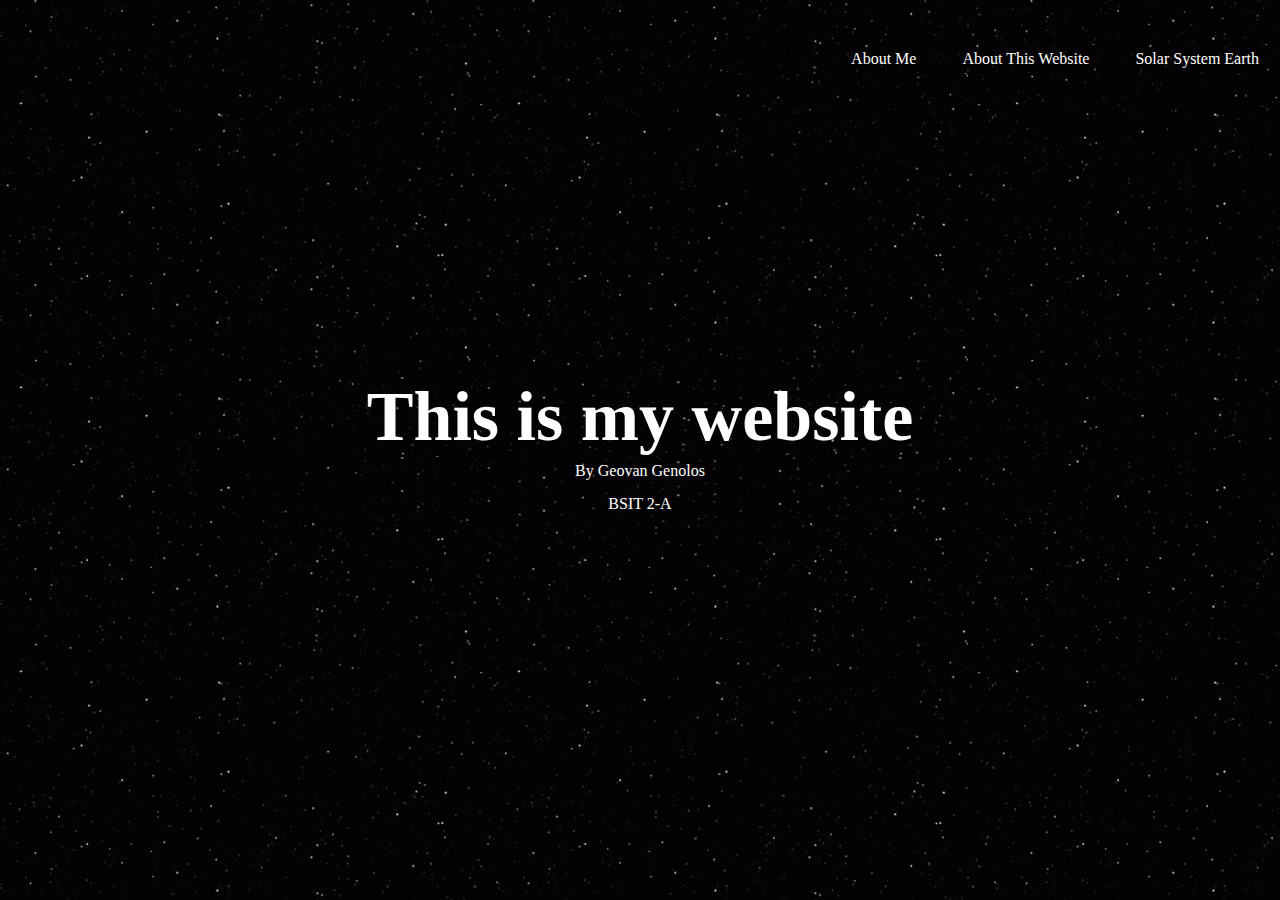
<file: index.html>
<!DOCTYPE html>
<html lang="en">
<head>
    <meta charset="UTF-8">
    <meta name="viewport" content="width=device-width, initial-scale=1.0">
    <title>This is my website</title>
    <link rel="stylesheet" href="style.css">
</head>
<body>
    <header>
        <ul>
            <li><a href="aboutme.html">About Me</a></li>
            <li><a href="aboutweb.html">About This Website</a></li>
            <li><a href="solar.html">Solar System Earth</a></li>
        </ul> 
        <div class="title">
            <h1>This is my website</h1>
            <p>By Geovan Genolos</p>
            <p>BSIT 2-A</p>
        </div>
    </header>

</body>
</html>
</file>
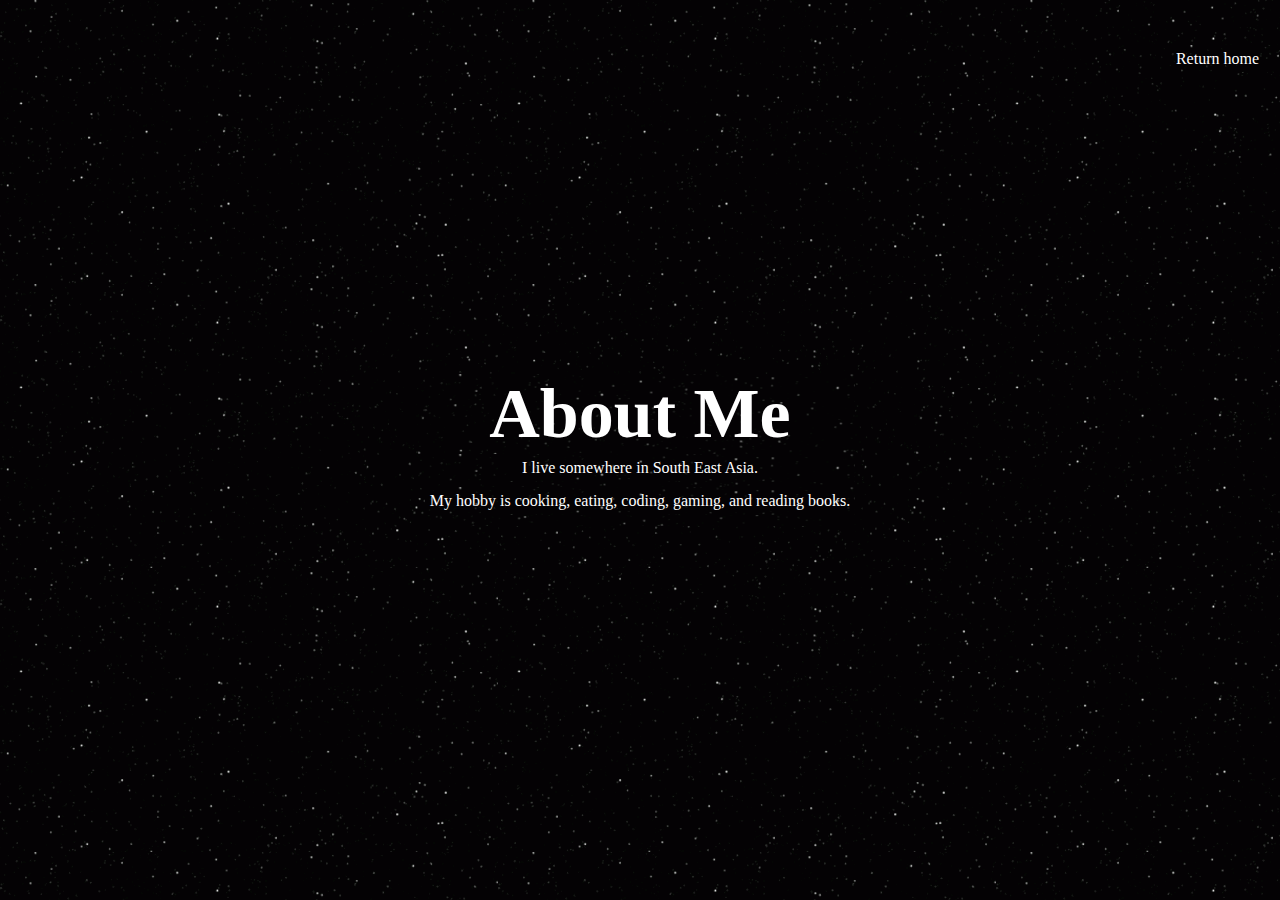
<file: aboutme.html>
<!DOCTYPE html>
<html lang="en">
<head>
    <meta charset="UTF-8">
    <meta name="viewport" content="width=device-width, initial-scale=1.0">
    <title>About me</title>

    <link rel="stylesheet" href="style.css">

    <nav>
        <ul>
            <li><a href="index.html">Return home</a></li>
        </ul>
    </nav>

</head>
<body>
    <div class="title">
    <table>
        <td>
            <tr>
                <h1>About Me</h1>
                <p>
                    I live somewhere in South East Asia. 
                </p>
                <p>
                    My hobby is cooking, eating, coding, gaming, and reading books. 
                </p>
           </tr>
        </td>
    </table>
    </div>

</body>
</html>
</file>
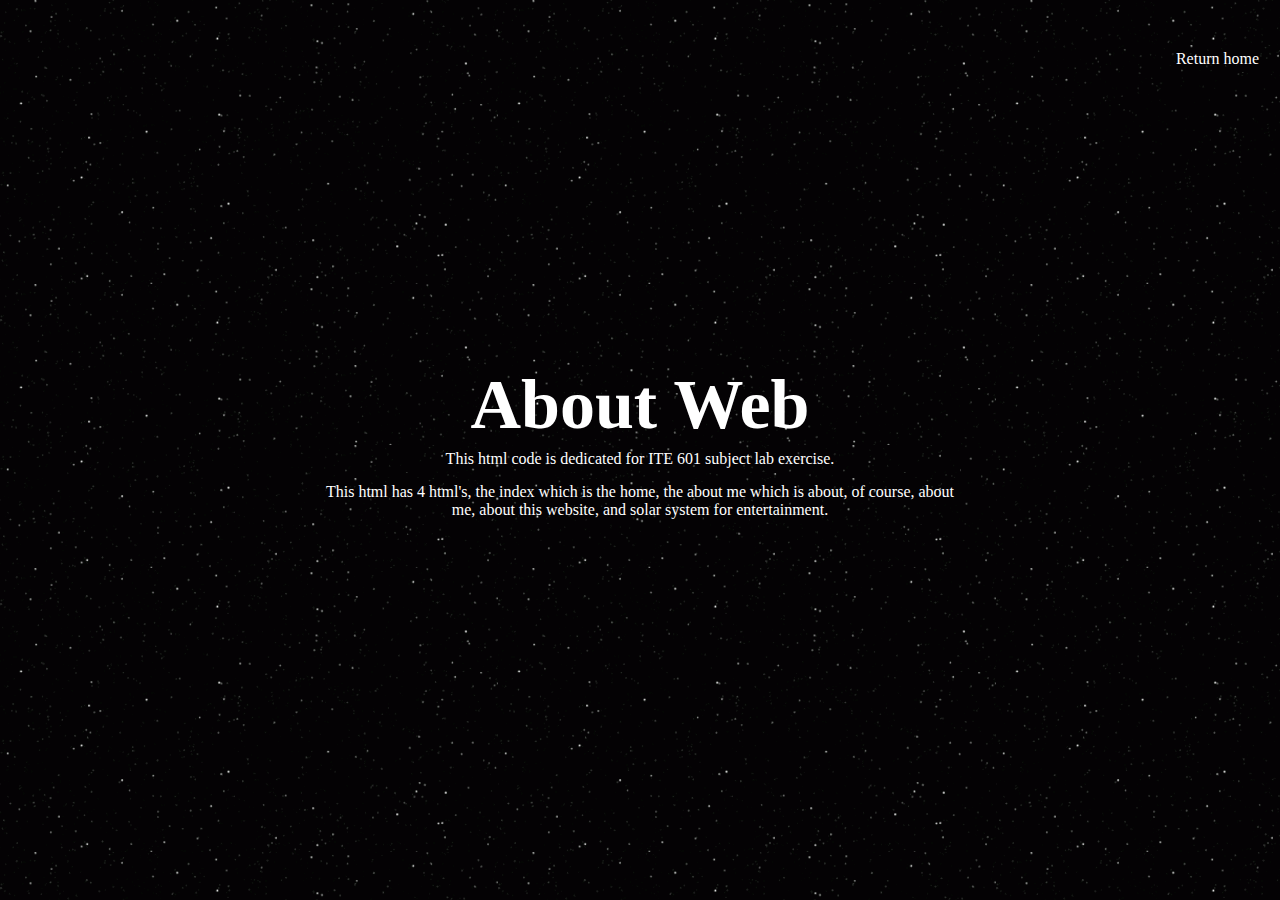
<file: aboutweb.html>
<!DOCTYPE html>
<html lang="en">
<head>
    <meta charset="UTF-8">
    <meta name="viewport" content="width=device-width, initial-scale=1.0">
    <title>About me</title>

    <link rel="stylesheet" href="style.css">

    <nav>
        <ul>
            <li><a href="index.html">Return home</a></li>
        </ul>
    </nav>

</head>
<body>
    <div class="title">
    <table>
        <td>
            <tr>
                <h1>About Web</h1>
                <p>
                This html code is dedicated for ITE 601 subject lab exercise.
                </p>
                <p>
                This html has 4 html's, the index which is the home, the about me which is about, of course, about me, about this website, and solar system for entertainment.
                </p>
           </tr>
        </td>
    </table>
    </div>

</body>
</html>
</file>
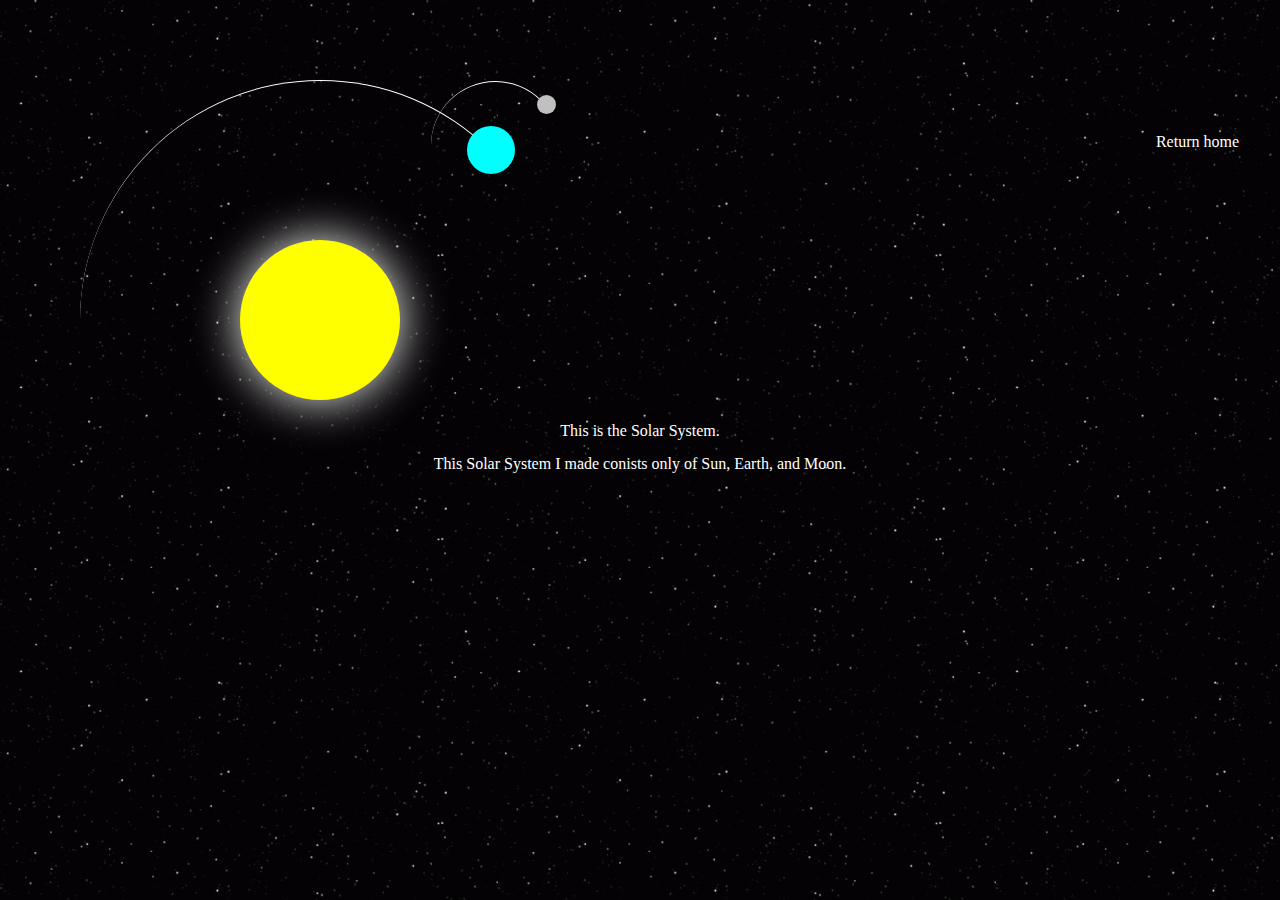
<file: solar.html>
<!DOCTYPE html>
<html lang="en">
<head>
    <meta charset="UTF-8">
    <meta name="viewport" content="width=device-width, initial-scale=1.0">
    <title>Solar System</title>
    
    <style>
        ul {
            float: right;
            list-style-type: none;
            margin-top: -350px;
        }

        ul li {
            display: inline-block;
        }

        * {
            margin: 0;
            padding: 0;
            font-family: Century Gothic;
        }      

        ul li a:hover{
           background-color: #fff;
           color: rgb(62, 61, 61)
        }

        ul li.active a{
          background-color: #fff;
           color: rgb(62, 61, 61);
        }

        ul li a {
            text-decoration: none;
            color: #fff;
            padding: 5px 20px;
            border: 1px solid transparent;
            transition: 0.6s ease;
        }
        
        body {
            margin: 0;
            height: 100vh;
            display: flex;
            flex-direction: column;
            justify-content: center;
            align-items: center;
            background-image: url(space.gif);
            overflow: hidden;
        }

        nav {
            align-self: flex-end;
            margin-right: 20px;
        }
        .container {
            text-align: center;
        }

        .sun {
            position: absolute;
            top: 15em;
            left: 15em;
            width: 10em;
            height: 10em;
            background-color: yellow;
            border-radius: 50%;
            box-shadow: 0 0 3em white;
            z-index: 3; 
        }
        .earth, .moon {
            position: absolute;
            border-style: solid;
            border-color: white transparent transparent transparent;
            border-width: 0.1em 0.1em 0 0;
            border-radius: 50%; 
        }
        .earth {
            top: 5em;
            left: 5em;
            width: 30em;
            height: 30em;
            animation: orbit 36.5s linear infinite;
            z-index: 2; 
        }
        .moon {
            top: 0;
            right: 0;
            width: 8em;
            height: 8em;
            animation: orbit 2.7s linear infinite;
            z-index: 1; 
        }
        .earth::before,
        .moon::before {
            content: '';
            position: absolute;
            border-radius: 50%;
        } 
        .earth::before {
            top: 2.8em;
            right: 2.8em;
            width: 3em;
            height: 3em;
            background-color: aqua;
        }
        .moon::before {
            top: 0.8em;
            right: 0.2em;
            width: 1.2em;
            height: 1.2em;
            background-color: silver;
        }
        @keyframes orbit {
            to {
                transform: rotate(360deg);
            }
        }
       
       @keyframes transitionIn {
         from {
           opacity: 0;
           transform: rotateX(-10deg);
          }
        }

        to {
          opacity: 1;
          transform: rotateX(0);
        }

        p {
           padding: 5px;
           color: #fff;
           text-align: center;
           margin-bottom: 5px;
           animation: transitionIn 1s ease;
       } 
    </style>

</head>
<body>
    <div class="container">
        <div class="sun"></div>
        <div class="earth">
            <div class="moon"></div>
        </div>
    </div>
    <p>This is the Solar System.</p>
    <p>This Solar System I made conists only of Sun, Earth, and Moon.</p>
    <nav>
        <ul>
            <li><a href="index.html">Return home</a></li>
        </ul>
    </nav>
</body>
</html>
</file>
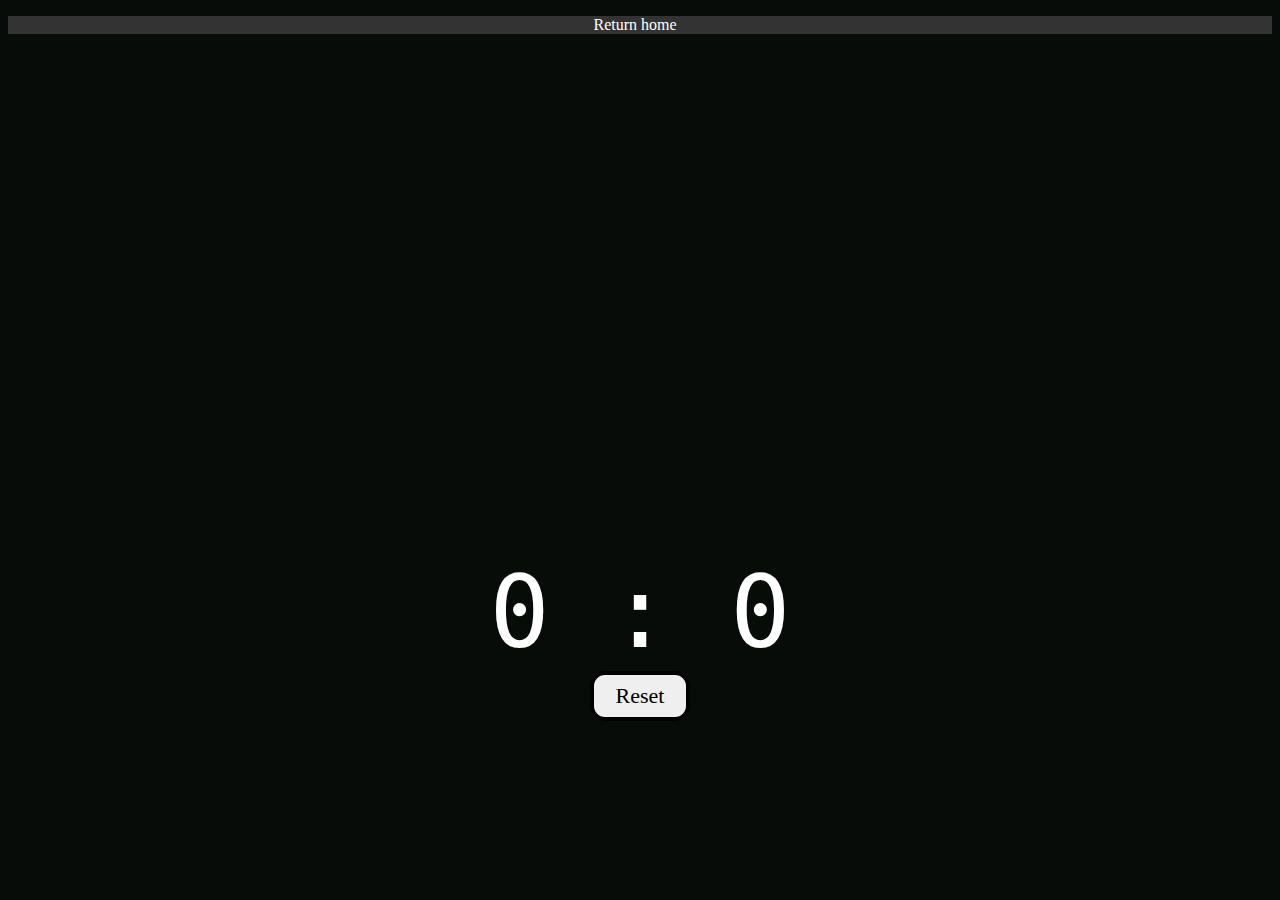
<file: not use/pingpong.html>
<!DOCTYPE html>
<html lang="en">
<head>
    <meta charset="UTF-8">
    <meta name="viewport" content="width=device-width, initial-scale=1.0">
    <title>Ping Pong</title>

    <link rel="stylesheet" href="pingpong.css">

    <nav>
        <ul>
            <li><a href="index.html">Return home</a></li>
        </ul>
    </nav>
    
</head> 
<body>
    <div id="gameContainer">
        <canvas id="gameBoard" width="500" height="500"></canvas>
        <div id="scoreText">0 : 0</div>
        <button id="resetBtn">Reset</button>
    </div>
    <script src="index.js"></script>
</body>
</html>
</file>
<file: style.css>
* {
    margin: 0;
    padding: 0;
    font-family: Century Gothic;
    background-image: url(space.gif);
}

header {
    background-image: url(space.gif);
}

ul {
    float: right;
    list-style-type: none;
    margin-top: 50px;
}

ul li {
    display: inline-block;
}

ul li a {
    text-decoration: none;
    color: #fff;
    padding: 5px 20px;
    border: 1px solid transparent;
    transition: 0.6s ease;
}

ul li a:hover{
    background-color: #fff;
    color: rgb(62, 61, 61)
}

ul li.active a{
    background-color: #fff;
    color: rgb(62, 61, 61);
}

.main{
    max-width: 1200px;
    margin: auto;
}

.title{
    position: absolute;
    top: 50%;
    left: 50%;
    transform: translate(-50%,-50%);
    text-align: center;
}

.title h1 {
    color: #fff;
    font-size: 70px;
    animation: transitionIn 1s ease;
}

p {
    padding: 5px;
    color: #fff;
    text-align: center;
    margin-bottom: 5px;
    animation: transitionIn 1s ease;
}

@keyframes transitionIn {
    from {
        opacity: 0;
        transform: rotateX(-10deg);
    }

    to {
        opacity: 1;
        transform: rotateX(0);
    }
}
</file>
<file: not use/pingpong.css>
html {
    background-color: rgb(7, 12, 9);
}

body {
    font-family: 'Times New Roman', Times, serif;
    text-align: center;
    color: white;
}

h1 {
    margin: 5;
}

nav {
    background-color: #333;
}

nav ul {
    list-style: none;
    padding: 0;
}

nav li {
    display: inline;
    margin-right: 10px;
}

nav a {
    text-decoration: none;
    color: white;
}

#gameBoard {
    text-align: center;
}
#scoreText {
    font-family: "consolas", monospace;
    font-size: 100px;
}

#resetBtn {
    font-family: "Permanent Market", cursive;
    font-size: 22px;
    width: 100px;
    height: 50px; 
    border: 4px solid;
    border-radius: 15px;
    cursor: pointer;
}
</file>
